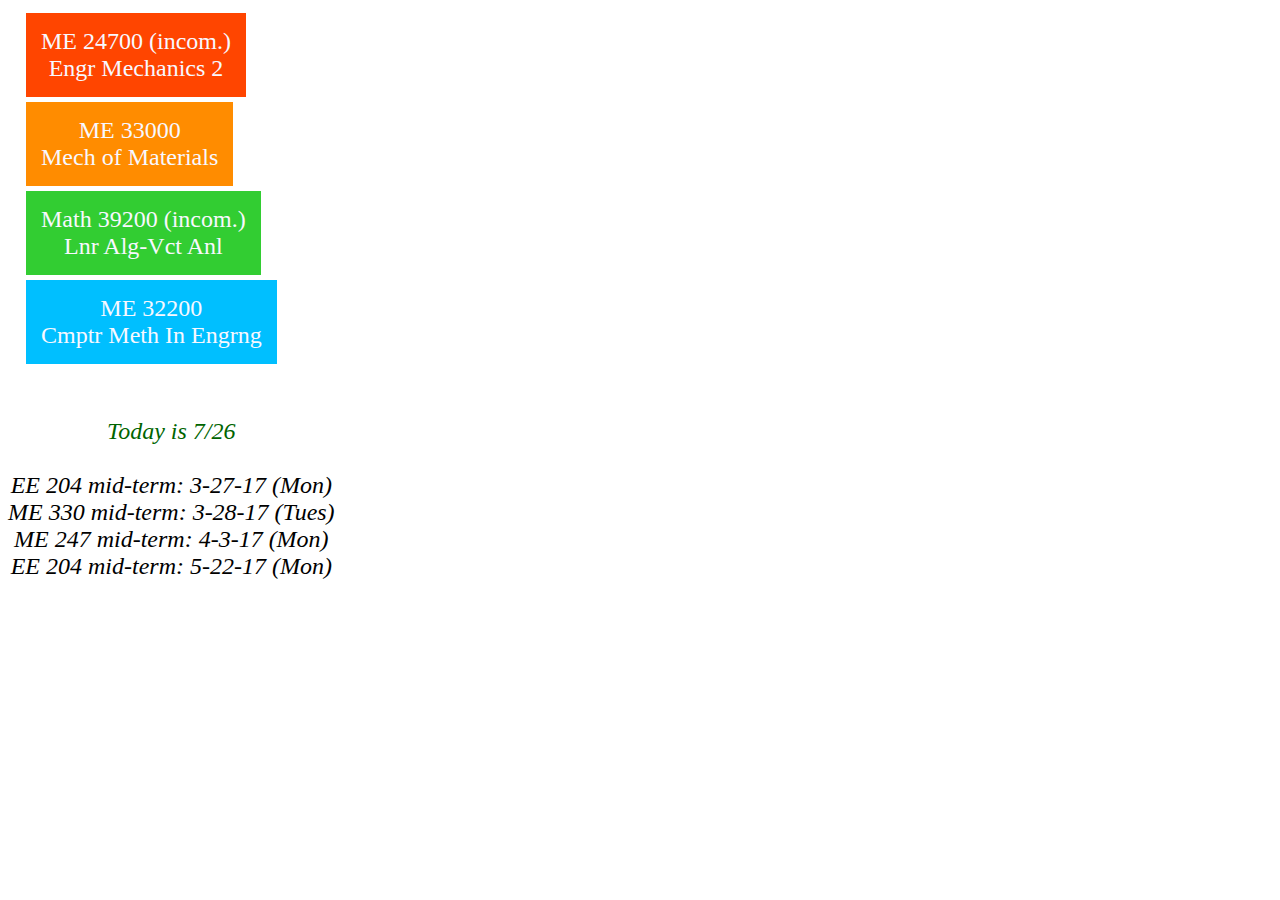
<file: index.html>
<!DOCTYPE html>
<html lang="en">
<head>
    <link rel="stylesheet" href="css/effects.css" href="effects.css">
</head>
    
<body>
    <a href="ME24700.html" class="classtitle" style="margin: 5px 0px 0 18px; background-color: orangered">ME 24700  (incom.)<br> Engr Mechanics 2</a> <br>
    
    <a href="ME33000.html" class="classtitle" style="margin: 5px 0px 0 18px; background-color: darkorange">ME 33000<br> Mech of Materials</a> <br>
    
    <a href="https://www.google.com" class="classtitle" style="margin: 5px 0px 0 18px; background-color: limegreen">Math 39200 (incom.)<br> Lnr Alg-Vct Anl</a> <br>
    
    <a href="ME32200.html" class="classtitle" style="margin: 5px 0px 0 18px; background-color: deepskyblue">ME 32200<br> Cmptr Meth In Engrng</a> <br>
    
    <br><br><br>
    <div class="eq">
    <div id="today" style="color: darkgreen"></div><br>
    EE 204 mid-term: 3-27-17 (Mon) <br>
    ME 330 mid-term: 3-28-17 (Tues) <br>
    ME 247 mid-term: 4-3-17 (Mon) <br>
    EE 204 mid-term: 5-22-17 (Mon)</div>
    
    <script src="js/effects.js"></script>
    

<script>
var d = new Date();
var month = 1 + d.getMonth()
document.getElementById("today").innerHTML = "Today is " + month + "/" + d.getDate();
</script>
    
    
</body>
    
    
</html>
</file>
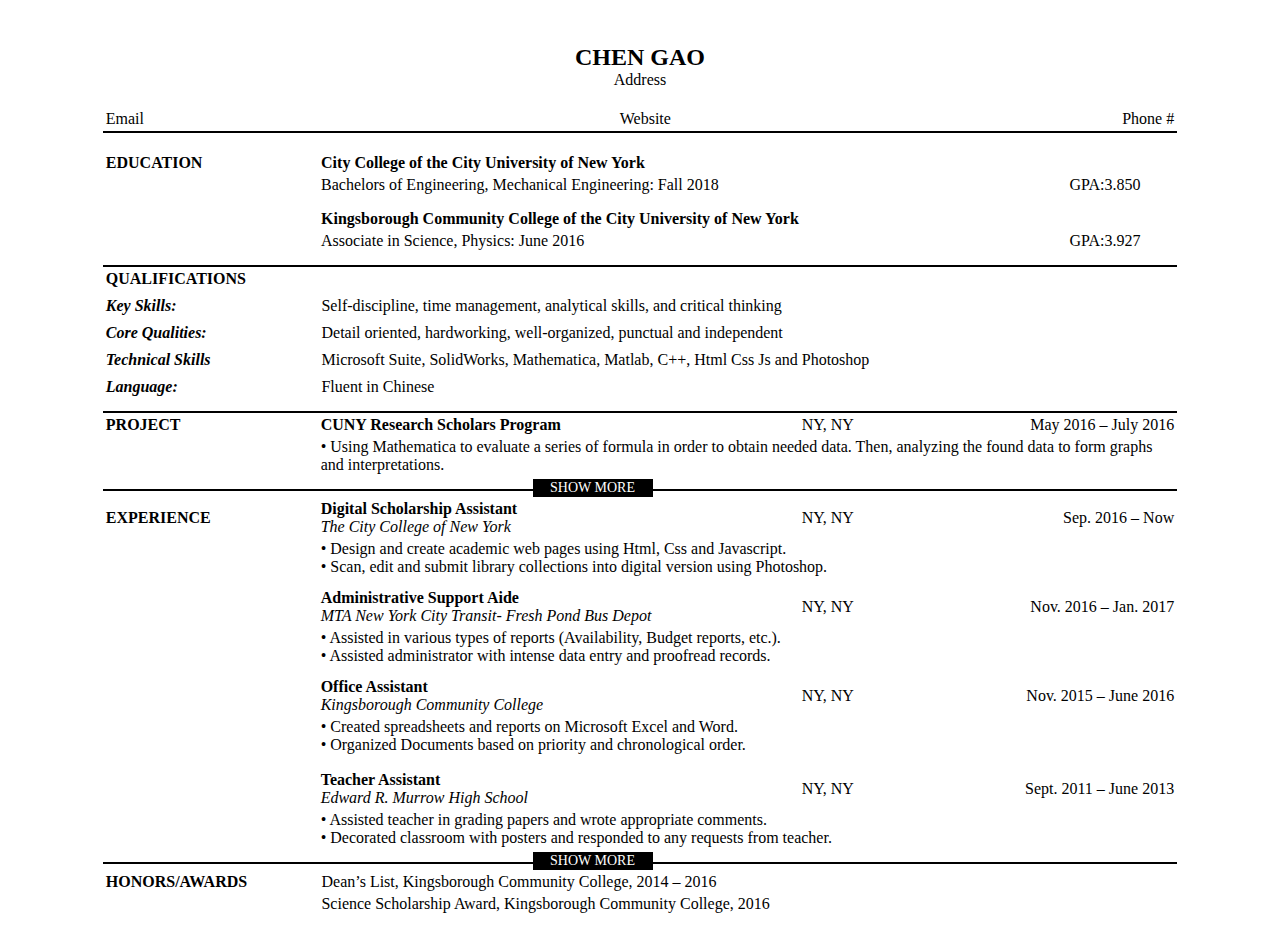
<file: resume/index.html>
<!DOCTYPE html>
<html>

<head>
    
    <script src="https://ajax.googleapis.com/ajax/libs/jquery/3.2.0/jquery.min.js"></script>
    
    <title>Chen Gao Resume</title>
    <style type="text/css">
        .header-text {
            text-align: center;
        }
        
        .underlined {
            border-bottom: 2px solid black;
        }

        table > tr {transition: 0.2s ease-in;  }
        
.more, .less {
  background-color: #000;
  color: #fff;
  cursor: pointer;
  /* display: inline; */
  font-size: 14px;
  padding: 1px 0;
  text-align: center;
	text-transform: uppercase;
  width: 120px;
    float: left;
    margin: -10px 0 0 40%;
}
        
        .pro1{
    color:white;
    font-weight: bold;
    background-color: deepskyblue;
        }
        .pro2{
    color:white;
    font-weight: bold;
    background-color: limegreen;
        }

.section{
  /* border-bottom: solid 2px; */
    margin: auto;
    width: 85%;
        }
.section-end{
    margin: auto;
    width: 85%;
        }

.section-space{
    display:block;
    margin-bottom: 10px;
        }
        
.section-space-sm{
    display:block;
    margin-bottom: 7px;
        }
        
.section-space-ssm{
    display:block;
    margin-bottom: 3px;
        }
.border{
    border-bottom: 2px solid;
    
    margin: auto;
    width: 85%;
  background: #26282B;
        }
    </style>
</head>

<body>
	
   <!-- 
    <table width="100%">
        <tr>
            <td class="header-text pro1" >
                Profile
            </td>
            <td class="header-text pro2">
                Projects
            </td>
        </tr>
    </table>

    <br> 
    <center>
    <a href="/Chen Gao Resume.docx" download>
    download this resume (Word)</a>
    </center>
    <br> -->
    <br><br>
    <center>
        <b><font size="5">CHEN GAO</font></b>
    <br>
    Address
    </center>

    <br>
    <table class="section">
        <td align="left" width="34%">
        Email
        </td>
        <td align="center" width="33%">
        Website
        </td>
        <td align="right" width="33%">
        Phone #
        </td>
    </table>
    <div class="border"></div>

    <table class="section">
        <br>
        <tr>
         <th  align="left" width="20%">EDUCATION</th>
         <td colspan="2"><b>City College of the City University of New York</b></td>
        </tr>
        
        <tr>
         <th></th>
        <td>Bachelors of Engineering, Mechanical Engineering: Fall 2018</td>
        <td width="10%">GPA:3.850</td>
        </tr>
        
        <tr class="section-space"></tr>
        
        <tr>
         <th></th>
         <td colspan="2"><b>Kingsborough Community College of the City University of New York</b></td>
        </tr>
        
        <tr>
         <th></th>
        <td>Associate in Science, Physics: June 2016</td>
        <td width="10%">GPA:3.927</td>
        </tr>
        
        <tr class="section-space"></tr>
    </table>
    <div class="border"></div>
    
    <table class="section">
        <tr>
         <th align="left" >QUALIFICATIONS</th>
        </tr>
        
        <tr class="section-space-ssm"></tr>
        <tr>
        <th align="left" width="20%"><i>Key Skills:</i></th>
        <td>Self-discipline, time management, analytical skills, and critical thinking</td>
        </tr>
        
        <tr class="section-space-ssm"></tr>
        <tr>
         <th align="left" width="20%"><i>Core Qualities:</i></th>
        <td>Detail oriented, hardworking, well-organized, punctual and independent</td>
        </tr>
        
        <tr class="section-space-ssm"></tr>
        <tr>
         <th align="left" width="20%"><i>Technical Skills</i></th>
        <td>Microsoft Suite, SolidWorks, Mathematica, Matlab, C++, Html Css Js and Photoshop</td>
        </tr>
        
        <tr class="section-space-ssm"></tr>
        <tr>
         <th align="left" width="20%"><i>Language:</i></th>
        <td>Fluent in Chinese</td>
        </tr>
    
        <tr class="section-space"></tr>
    </table>
    <div class="border"></div>

        <table class="section">
        <tr>
         <th align="left" width="20%">PROJECT</th>
        <td width="45%"><b>CUNY Research Scholars Program</b></td>
        <td width="10%">NY, NY</td>
        <td align="right" width="25%">May 2016 – July 2016</td>
        </tr>
        
        <tr>
         <th></th>
        <td width="80%" colspan="3">•	Using Mathematica to evaluate a series of formula in order to obtain needed data. Then, analyzing the found data to form graphs and interpretations.</td>
        </tr>
            
        <tr class="section-space extra1"></tr>
        <tr class="extra1">
         <th align="left" width="20%"></th>
        <td width="45%"><b>CUNY Summer Undergraduate Research Program</b></td>
        <td width="10%">NY, NY</td>
        <td align="right" width="25%">June 2016 – Aug 2016</td>
        </tr>
        
        <tr class="extra1">
         <th></th>
        <td width="80%" colspan="3">•	Participating in the Nanoscience discipline. Learning the basic information about Nanoscience, and using Matlab to simulate data and graphs.</td>
        </tr>
        
        <tr class="section-space"></tr>
    </table>
    
    <div class="border">
    <div class="more">Show more</div>
<div class="less">Show less</div>
    </div>
    

    
        <table class="section">
        <tr>
         <th align="left" width="20%">EXPERIENCE</th>
        <td width="45%"><b>Digital Scholarship Assistant</b><br>
            <i>The City College of New York</i></td>
        <td width="10%">NY, NY</td>
        <td align="right" width="25%">Sep. 2016 – Now </td>
        </tr>
        <tr>
         <th></th>
        <td width="80%" colspan="3">
            •	Design and create academic web pages using Html, Css and Javascript.
        <br>•	Scan, edit and submit library collections into digital version using Photoshop.</td>
        </tr>
            
        <tr class="section-space-sm"></tr>
        <tr>
         <th></th>
        <td width="45%"><b>Administrative Support Aide</b><br>
            <i>MTA New York City Transit- Fresh Pond Bus Depot</i></td>
        <td width="10%">NY, NY</td>
        <td align="right" width="25%">Nov. 2016 – Jan. 2017</td>
        </tr>
        <tr>
         <th></th>
        <td width="80%" colspan="3">
            •	Assisted in various types of reports (Availability, Budget reports, etc.).
        <br>•	Assisted administrator with intense data entry and proofread records.</td>
        </tr>
            
        <tr class="section-space-sm"></tr>
        <tr>
         <th></th>
        <td width="45%"><b>Office Assistant</b><br><i>Kingsborough Community College</i></td>
        <td width="10%">NY, NY</td>
        <td align="right" width="25%">Nov. 2015 – June 2016</td>
        </tr>
        <tr>
         <th></th>
        <td width="80%" colspan="3">
            •	Created spreadsheets and reports on Microsoft Excel and Word.
        <br>•	Organized Documents based on priority and chronological order.</td>
        </tr>
        
        
        <tr class="section-space-sm extra2"></tr>
        <tr class="extra2">
         <th></th>
        <td width="45%"><b>Note Taker</b><br><i>Kingsborough Community College</i></td>
        <td width="10%">NY, NY</td>
        <td align="right" width="25%">Oct. 2014 – Dec. 2014</td>
        </tr>
        <tr>
         <th></th>
        <td width="80%" colspan="3" class="extra2">
            •	Followed directions from the Access-Ability Center.
        <br>•	Copied down notes neatly from board and the dictation from professor.</td>
        </tr>
            
        <tr class="section-space-sm"></tr>
        <tr>
         <th></th>
        <td width="45%"><b>Teacher Assistant</b><br><i>Edward R. Murrow High School</i></td>
        <td width="10%">NY, NY</td>
        <td align="right" width="25%">Sept. 2011 – June 2013</td>
        </tr>
        <tr>
         <th></th>
        <td width="80%" colspan="3">
            •	Assisted teacher in grading papers and wrote appropriate comments.
        <br>•	Decorated classroom with posters and responded to any requests from teacher.</td>
        </tr>
            
        
        <tr class="section-space"></tr>
    </table>
    <div class="border">
    <div class="more">Show more</div>
<div class="less">Show less</div></div>
    
     <table class="section-end">
        <tr>
         <th align="left" width="20%">HONORS/AWARDS</th>
        <td width="80%">Dean’s List, Kingsborough Community College, 2014 – 2016</td>
        </tr>
        
        <tr>
         <th></th>
        <td width="80%">Science Scholarship Award, Kingsborough Community College, 2016</td>
        </tr>
        
    </table>
    

    <br>
    
    

    <script>
        //Initizing
        //Hide all extras
    var less = document.getElementsByClassName("less");
    for (i = 0; i < less.length; i++) {
    less[i].style.display = "none";
    }
        
    for (k = 1; k <= 2; k++) { //Total sections 1:Project 2: Experience
    var extra = document.getElementsByClassName("extra"+k);
        //alert(extra.length)
    for (i = 0; i < extra.length; i++) {
    //extra[i].style.display = "none"
   // $(extra[i]).fadeOut(1);
        extra[i].style.display = "none"; //Space
    }
    }
        
    
    for (k = 0; k <= 1; k++) (function(k){ //2 botton in total NEED (function(k) to hold current k within the function)
    var more_k = document.getElementsByClassName("more");
    var less_k = document.getElementsByClassName("less");
        j=k+1;
        
    var extra = document.getElementsByClassName("extra"+j);
        //alert("extra"+j)
        more_k[k].onclick = function(){
        
    more_k[k].style.display = "none";
    less_k[k].style.display = "";
            
     for (i = 0; i < extra.length; i++) {
        // $(extra[i]).slideToggle();
    $(extra[i]).fadeIn(500);
     }      
        }
        
        less_k[k].onclick = function(){
        
    more_k[k].style.display = "";
    less_k[k].style.display = "none";
            
     for (i = 0; i < extra.length; i++) {
        // $(extra[i]).slideToggle();
    $(extra[i]).fadeOut(500);
     }      
        }
        
        
    })(k);
        
        
    </script>
</body>

</html>
</file>
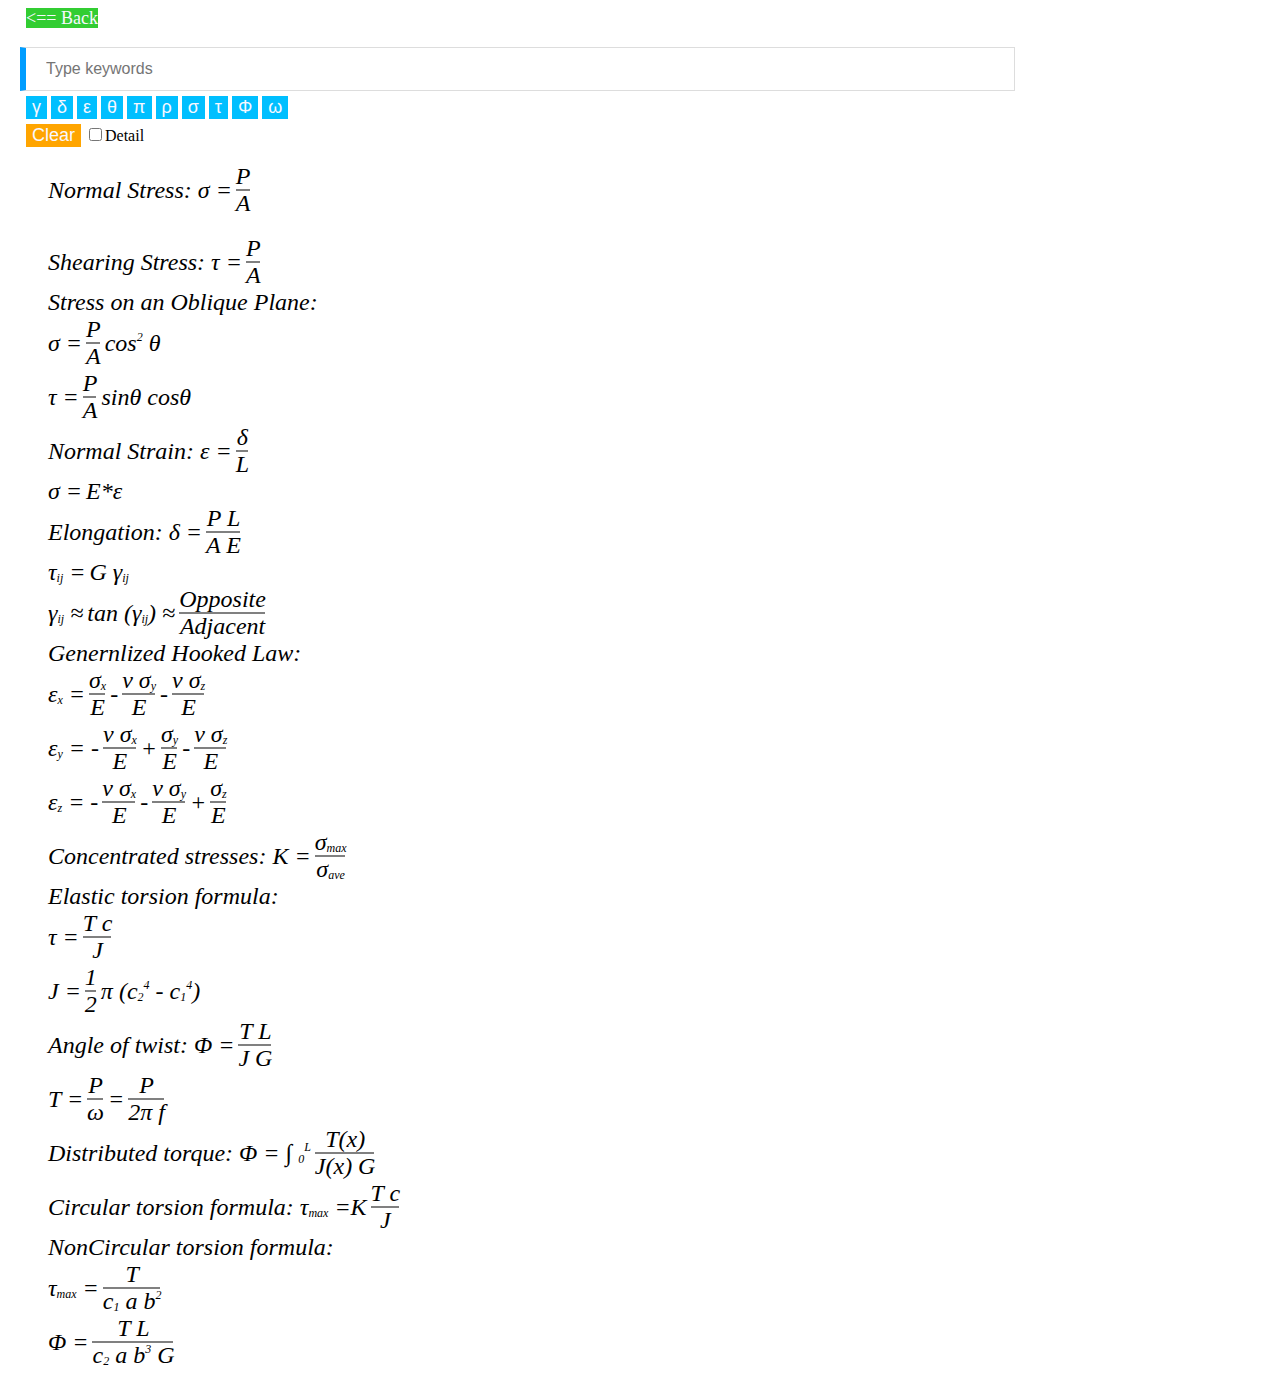
<file: ME33000.html>
<!DOCTYPE html>
<html lang="en">
<head>
    <link rel="stylesheet" href="css/effects.css" href="effects.css">
</head>
    
<body>

<script src="header.js"></script> 
    
   <!-- <br><br></i> -->

    
<ul id="myUL">
  
<!-- 
<div>
<i class='chap'>
Chapter 1
<hr>
</i>
 <code class="filter">
</code>
</div> -->
    
<div>
    <i class='eq'><i class="body">Normal Stress: σ =</i></i>
    <i class='eq'><i class="body">P</i>
  <hr class='line'>
 <i class="body">A</i>
</i> 
<br>
 <code class="detailOff">
σ: Normal Stress (Unit: Pa/psi)
<br>
P: Force Normal to Area (Unit: N/lb)
<br>
A: Cross Sectional Area (Unit: m^2/in^2)
</code>
 <code class="filter">
= / P A σ Normal Stress
</code>
    <br>
</div>
 

<div>
    <i class='eq'><i class="body">Shearing Stress: τ =</i></i>
    <i class='eq'><i class="body">P</i>
  <hr class='line'>
 <i class="body">A</i>
</i> 
<br>
 <code class="detailOff">
τ: Shearing Stress (Unit: N/m^2 lb/in^2)
<br>
P: Force parallel to Area (Unit: N/lb)
<br>
A: Cross Sectional Area (Unit: m^2/in^2)
</code>
 <code class="filter">
= / P A τ Shearing Stress
</code>
</div>
    
<div>
	<i class='eq'><i class="body">Stress on an Oblique Plane:</i></i><br>
	<i class='eq'><i class="body">σ =</i></i> <i class='eq'><i class="body">P</i>
	<hr class='line'>
	<i class="body">A</i></i> <i class='eq'><i class="body">cos</i><i class='sup'>2</i> <i class="body">θ</i></i><br>
    
	<i class='eq'><i class="body">τ =</i></i> <i class='eq'><i class="body">P</i>
	<hr class='line'>
	<i class="body">A</i></i> <i class='eq'><i class="body">sinθ cosθ</i></i><br>
    
	<code class="detailOff">
    σ: Normal Stress (Unit: N/m^2 lb/in^2)<br>
    τ: Shearing Stress (Unit: N/m^2 lb/in^2)<br>
	P: Force normal to Area (Unit: N/lb)<br>
	A: Normal Sectional Area (Unit: m^2/in^2)<br>
    θ: Angle forming with normal plane<br>
    
    </code> 
    
    <code class="filter">= / P A σ τ Stress on an Oblique Plane θ sin cos</code>

</div>
    
    

<div>
    <i class='eq'><i class="body">Normal Strain: ε =</i></i>
    <i class='eq'><i class="body">δ</i>
  <hr class='line'>
 <i class="body">L</i>
</i> 
<br>
 <code class="detailOff">
ε: Normal Strain (Unitless: ratio)<br>
δ: Elongation (Unit: m/in)<br>
L: Length (Unit: m/in)
</code>
 <code class="filter">
= / δ L ε Normal Strain
</code>
</div>
    
    
    <div>
    <i class='eq'><i class="body">σ =</i></i>
    <i class='eq'><i class="body">E*ε</i>
</i> 
<br>
 <code class="detailOff">
σ: Normal Stress (Unit: Pa/psi)<br>
E: Young's Modulus (Unit: Pa/psi)<br>
ε: Normal Strain (Unitless: ratio)
</code>
 <code class="filter">
= E ε σ Normal Stress
</code>
</div>
    
  
    
<div>
    <i class='eq'><i class="body">Elongation: δ =</i></i>
    <i class='eq'><i class="body">P L</i>
  <hr class='line'>
 <i class="body">A E</i>
</i> 
<br> 
 <code class="detailOff">
δ: Elongation (Unit: m/in)<br>
P: Force normal to Area (Unit: N/lb)<br>
L: Length (Unit: m/in)<br>
A: Cross Sectional Area (Unit: m^2/in^2)<br>
E: Young's Modulus (Unit: Pa/psi)
</code>
 <code class="filter">
= / δ P L A E Elongation
</code>
</div>
    
        
<div>
    <i class='eq'><i class="body">τ</i><i class='sub'>ij</i>
        <i class="body"> =</i></i>
    <i class='eq'><i class="body">G γ</i><i class='sub'>ij</i>
</i> 
<br> 
    
 <code class="detailOff">
τ: Shearing Stress (Unit: N/m^2 lb/in^2)<br>
ij: in i and j direction (x/y/z)<br>
G: Modulus of rigidity/ Shear modulus (Unit: Pa/psi)<br>
γ: angle reduction
</code>
 <code class="filter">
= τ G γ
</code>
</div>
    
    
<div>
    <i class='eq'><i class="body">γ</i><i class='sub'>ij</i>
        <i class="body"> ≈</i></i>
    <i class='eq'><i class="body">tan (γ</i><i class='sub'>ij</i>)
        <i class="body"> ≈</i></i>
    <i class='eq'><i class="body">Opposite</i>
  <hr class='line'>
 <i class="body">Adjacent</i>
</i> 
    
<br>  
 <code class="detailOff">
γ: angle reduction
</code>
 <code class="filter">
≈ = / γ tan Opposite Adjacent
</code>
</div>
    
    
<div>
    <i class='eq body'>Genernlized Hooked Law: </i><br>
    <i class='eq'><i class="body">ε</i><i class='sub'>x</i>
        <i class="body"> =</i></i>
    <i class='eq'><i class="body">σ</i><i class='sub'>x</i>
  <hr class='line'>
 <i class="body">E</i>
</i> 
        <i class='eq'><i class="body">  - </i></i>
    <i class='eq'><i class="body">v σ</i><i class='sub'>y</i>
  <hr class='line'>
 <i class="body">E</i>
</i> 

       <i class='eq'><i class="body">  - </i></i>
    <i class='eq'><i class="body">v σ</i><i class='sub'>z</i>
  <hr class='line'>
 <i class="body">E</i>
</i> 
    <br>
    <!-- -------------------->
        <i class='eq'><i class="body">ε</i><i class='sub'>y</i> = - </i>
    <i class='eq'><i class="body">v σ</i><i class='sub'>x</i>
  <hr class='line'>
 <i class="body">E</i>
</i> 
        <i class='eq'><i class="body">  + </i></i>
    <i class='eq'><i class="body">σ</i><i class='sub'>y</i>
  <hr class='line'>
 <i class="body">E</i>
</i> 

       <i class='eq'><i class="body">  - </i></i>
    <i class='eq'><i class="body">v σ</i><i class='sub'>z</i>
  <hr class='line'>
 <i class="body">E</i>
</i> 
    <br>
        <!-- -------------------->
        <i class='eq'><i class="body">ε</i><i class='sub'>z</i> = - </i>
    <i class='eq'><i class="body">v σ</i><i class='sub'>x</i>
  <hr class='line'>
 <i class="body">E</i>
</i> 
        <i class='eq'><i class="body">  - </i></i>
    <i class='eq'><i class="body">v σ</i><i class='sub'>y</i>
  <hr class='line'>
 <i class="body">E</i>
</i> 

       <i class='eq'><i class="body">  + </i></i>
    <i class='eq'><i class="body">σ</i><i class='sub'>z</i>
  <hr class='line'>
 <i class="body">E</i>
</i> 
    
<br>  
 <code class="detailOff">
ε: Normal Strain (Unitless: ratio)<br>
σ: Normal Stress (Unit: Pa/psi)<br>
v: Poisson's ratio (Unitless: ratio)<br>
E: Young's Modulus (Unit: Pa/psi)
</code>
 <code class="filter">
Genernlized Hooked Law σ E ε v
</code>
</div>
    
<div>
    <i class='eq'><i class="body">Concentrated stresses: K =</i></i>
    <i class='eq'><i class="body">σ</i><i class='sub'>max</i>
  <hr class='line'>
<i class="body">σ</i><i class='sub'>ave</i>
    </i>

<br>
 <code class="detailOff">
K: Stress concentration factor, found in table (Unitless: ratio)<br>
σ-max: Max Normal Stress (Unit: Pa/psi)<br>
σ-ave: Reference Normal Stress (Unit: Pa/psi)
</code>
<code class="filter">
= K σ Concentrated stresses
</code>
</div>
    
    
<div>
    <i class='eq'><i class="body">Elastic torsion formula: </i></i><br>
    <i class='eq'><i class="body">τ =</i></i>

    <i class='eq'><i class="body">T c</i>
  <hr class='line'>
 <i class="body">J</i>
</i> 
    <br>
    <!-- -------------------->
    <i class='eq'><i class="body">J =</i></i>

    <i class='eq'><i class="body">1</i>
  <hr class='line'>
 <i class="body">2</i>
</i> 
    <i class='eq'><i class="body">π (c</i><i class='sub'>2</i><i class='sup'>4</i><i class="body"> - c</i><i class='sub'>1</i><i class='sup'>4</i>)</i>
    

<br>  
 <code class="detailOff">
τ: Shearing Stress (Unit: N/m^2 lb/in^2)<br>
T: External torque (Unit: N*m lb*in)<br>
c: radius (Unit: m in)<br>
J: Polar moment of inertia (Unit: m^4 in^4)
</code>
<code class="filter">
= / Elastic torsion formula τ T c J π
</code>
</div>
    
    
<div>
    <i class='eq'><i class="body">Angle of twist: Φ =</i></i>
    <i class='eq'><i class="body">T L</i>
  <hr class='line'>
<i class="body"> J G</i>
</i> 

<br>
 <code class="detailOff">
Φ: angle of twist (Unit: rad)<br>
T: External torque (Unit: N*m lb*in)<br>
L: Length (Unit: m/in)<br>
J: Polar moment of inertia (Unit: m^4 in^4)<br>
G: Modulus of rigidity/ Shear modulus (Unit: Pa/psi)
</code>
<code class="filter">
= Angle of twist Φ T L J G
</code>
</div>
    
    
<div>
    <i class='eq'><i class="body">T =</i></i>
    <i class='eq'><i class="body">P</i>
  <hr class='line'>
 <i class="body">ω</i>
</i> 
    <i class='eq'><i class="body">=</i></i>
    <i class='eq'><i class="body">P</i>
  <hr class='line'>
 <i class="body">2π f</i>
</i> 
<br>
 <code class="detailOff">
T: External torque (Unit: N*m lb*in)<br>
P: Force Normal to Area (Unit: N/lb) <br>
ω: Angular velocity (Unit: rad/s)> <br>
f: frequency (Unit: Hz 1/s)
</code>
 <code class="filter">
= / P T ω f π
</code>
    
</div>
    
<div>
    <i class='eq'><i class="body">Distributed torque: Φ = ∫ <i class='sub'>0</i><i class='sup'>L</i>  </i></i>
    <i class='eq'><i class="body">T(x)</i>
  <hr class='line'>
<i class="body"> J(x) G</i>
</i> 

<br>
 <code class="detailOff">
Φ: angle of twist (Unit: rad)<br>
T(x): internal torque at location x (Unit: N*m lb*in)<br>
L: Length (Unit: m/in)<br>
J(x): Polar moment of inertia at x (Unit: m^4 in^4)<br>
G: Modulus of rigidity/ Shear modulus (Unit: Pa/psi)
</code>
<code class="filter">
= Distributed torque Φ T L J G
</code>
</div>
    
<div>
    <i class='eq'><i class="body">Circular torsion formula: τ</i><i class='sub'>max</i><i class="body"> =K</i></i>
    <i class='eq'><i class="body">T c</i>
  <hr class='line'>
<i class="body">J</i>
    </i>

<br>
 <code class="detailOff">
τ-max: Shearing Stress (Unit: N/m^2 lb/in^2)<br>
K: Stress concentration factor, found in table (Unitless: ratio)<br>
T: External torque (Unit: N*m lb*in)<br>
c: radius (Unit: m in)<br>
J: Polar moment of inertia (Unit: m^4 in^4)
</code>
<code class="filter">
= Circular torsion formula τ K T c J
</code>
</div>
    
<div>
    <i class='eq'><i class="body">NonCircular torsion formula:</i></i> <br>
     <i class='eq'><i class="body"> τ</i><i class='sub'>max</i><i class="body"> =</i></i>
    <i class='eq'><i class="body">T</i>
  <hr class='line'>
<i class="body">c</i><i class='sub'>1</i><i class="body"> a b</i><i class='sup'>2</i> </i>
    </i>

<br>
    <i class='eq'><i class="body">Φ =</i></i>
    <i class='eq'><i class="body">T L</i>
  <hr class='line'>
<i class="body">c</i><i class='sub'>2</i><i class="body"> a b</i><i class='sup'>3</i><i class="body"> G</i>
    </i>

<br>
    
 <code class="detailOff">
τ-max: Shearing Stress (Unit: N/m^2 lb/in^2)<br>
c1&c2: found in table<br>
a: long edge (Unit: m in)<br>
b: short edge (Unit: m in)<br>
Φ: angle of twist (Unit: rad)<br>
L: Length (Unit: m/in)<br>
G: Modulus of rigidity/ Shear modulus (Unit: Pa/psi)
</code>
<code class="filter">
= NonCircular torsion formula τ T c a b G L Φ
</code>
</div>
    
    <script src="js/effects.js"></script>
</body>
    
    
</html>
</file>
